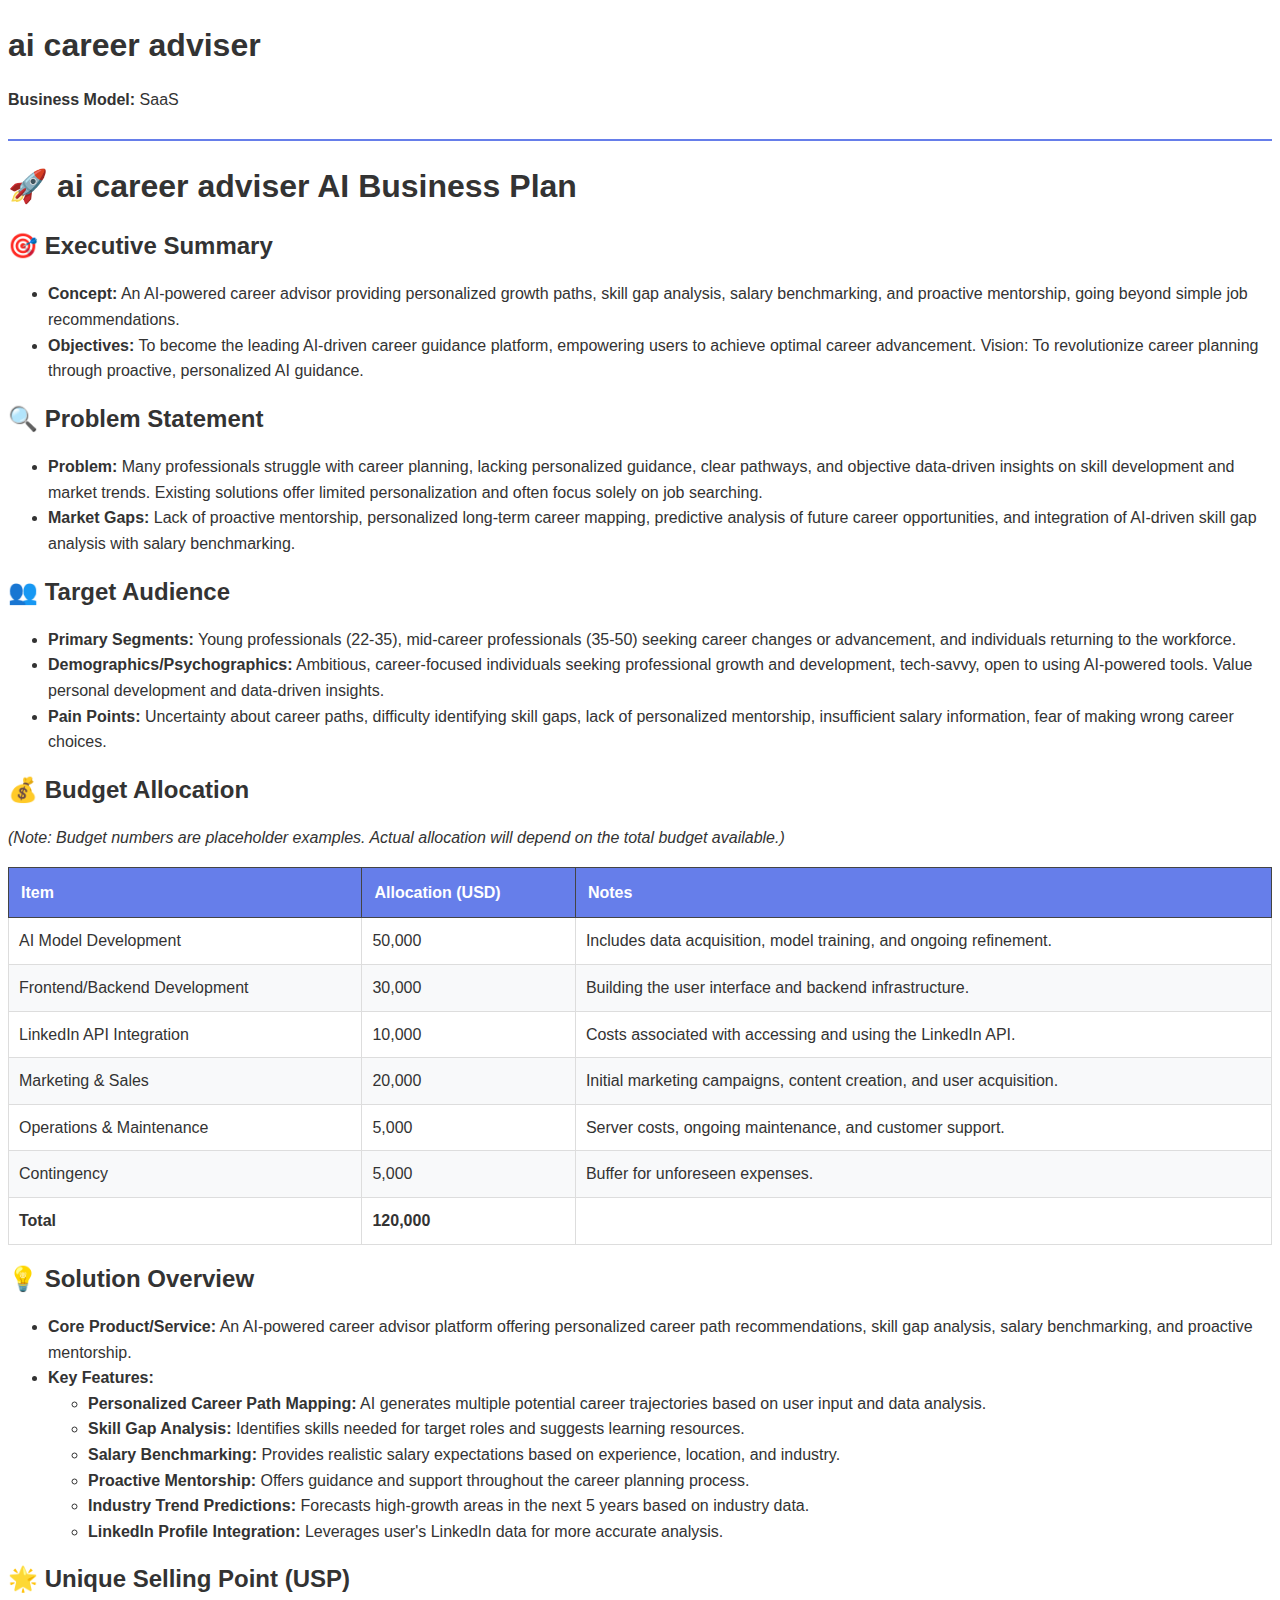
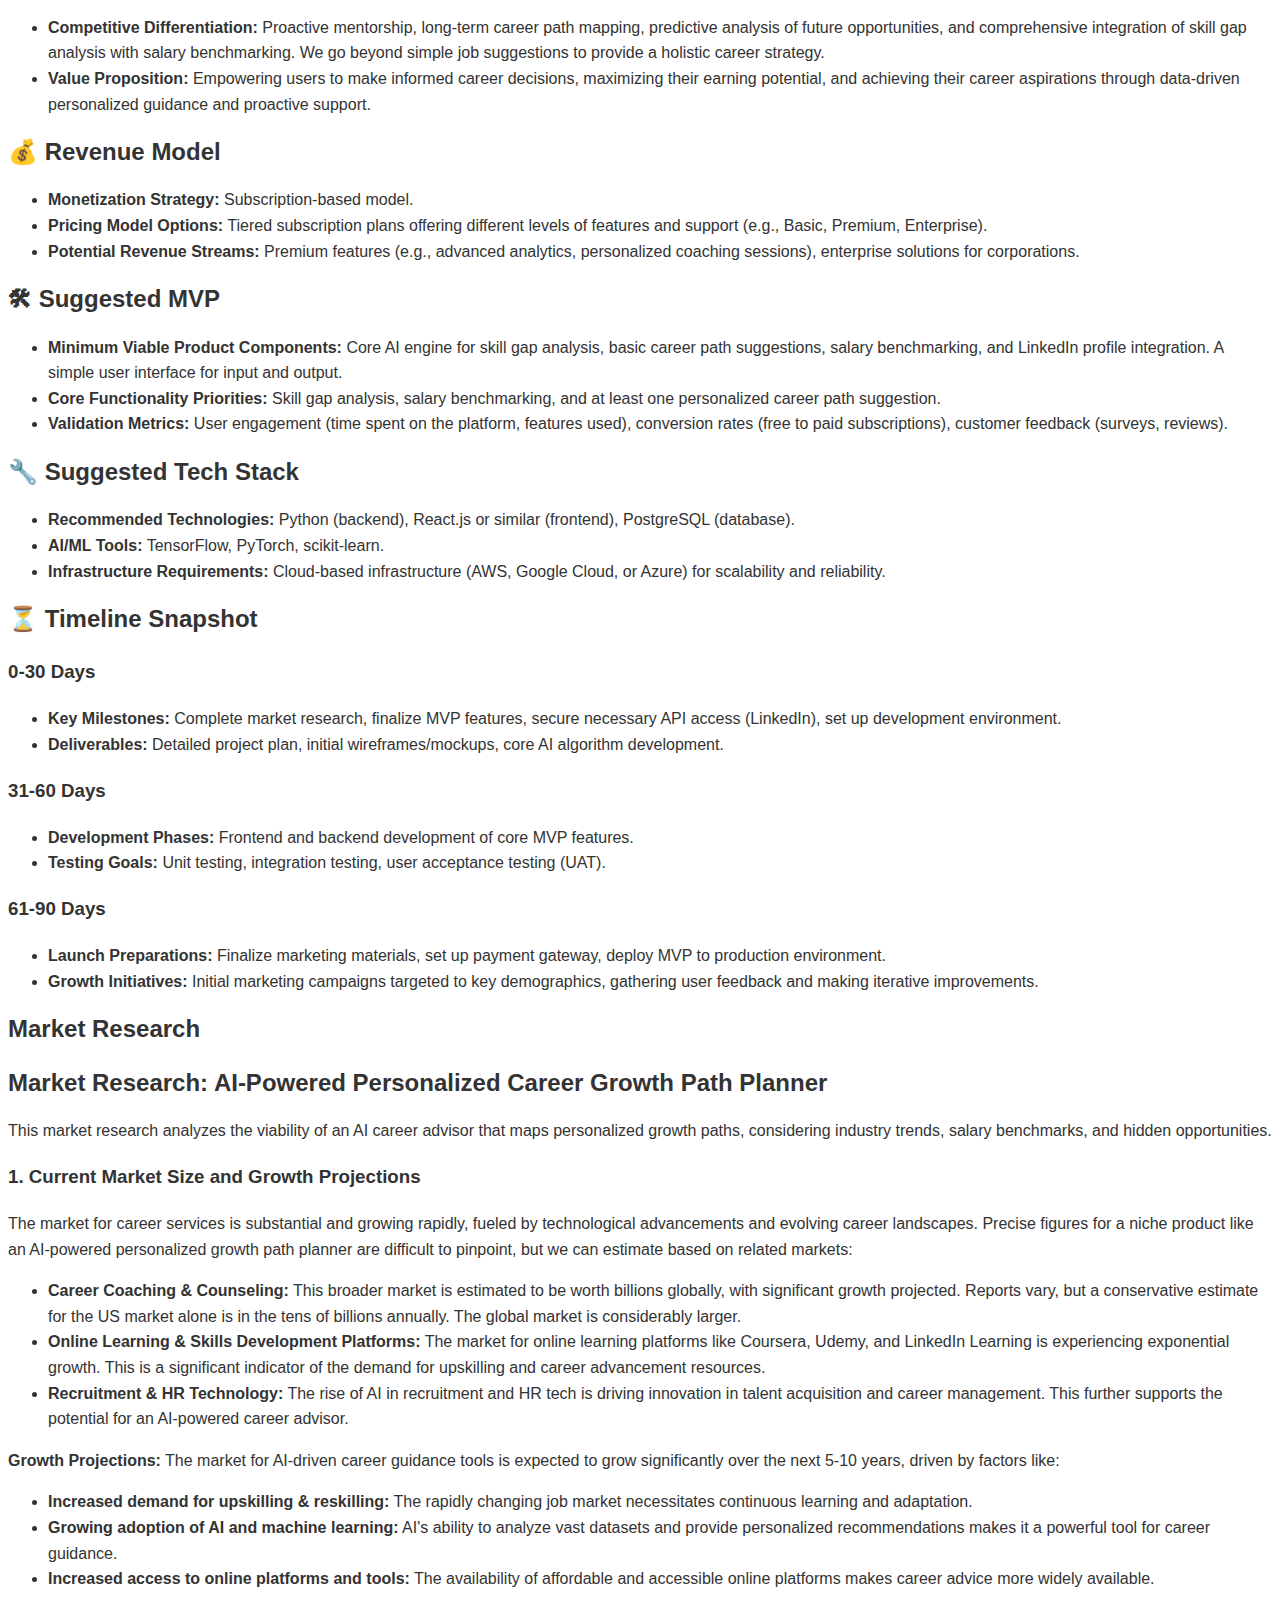
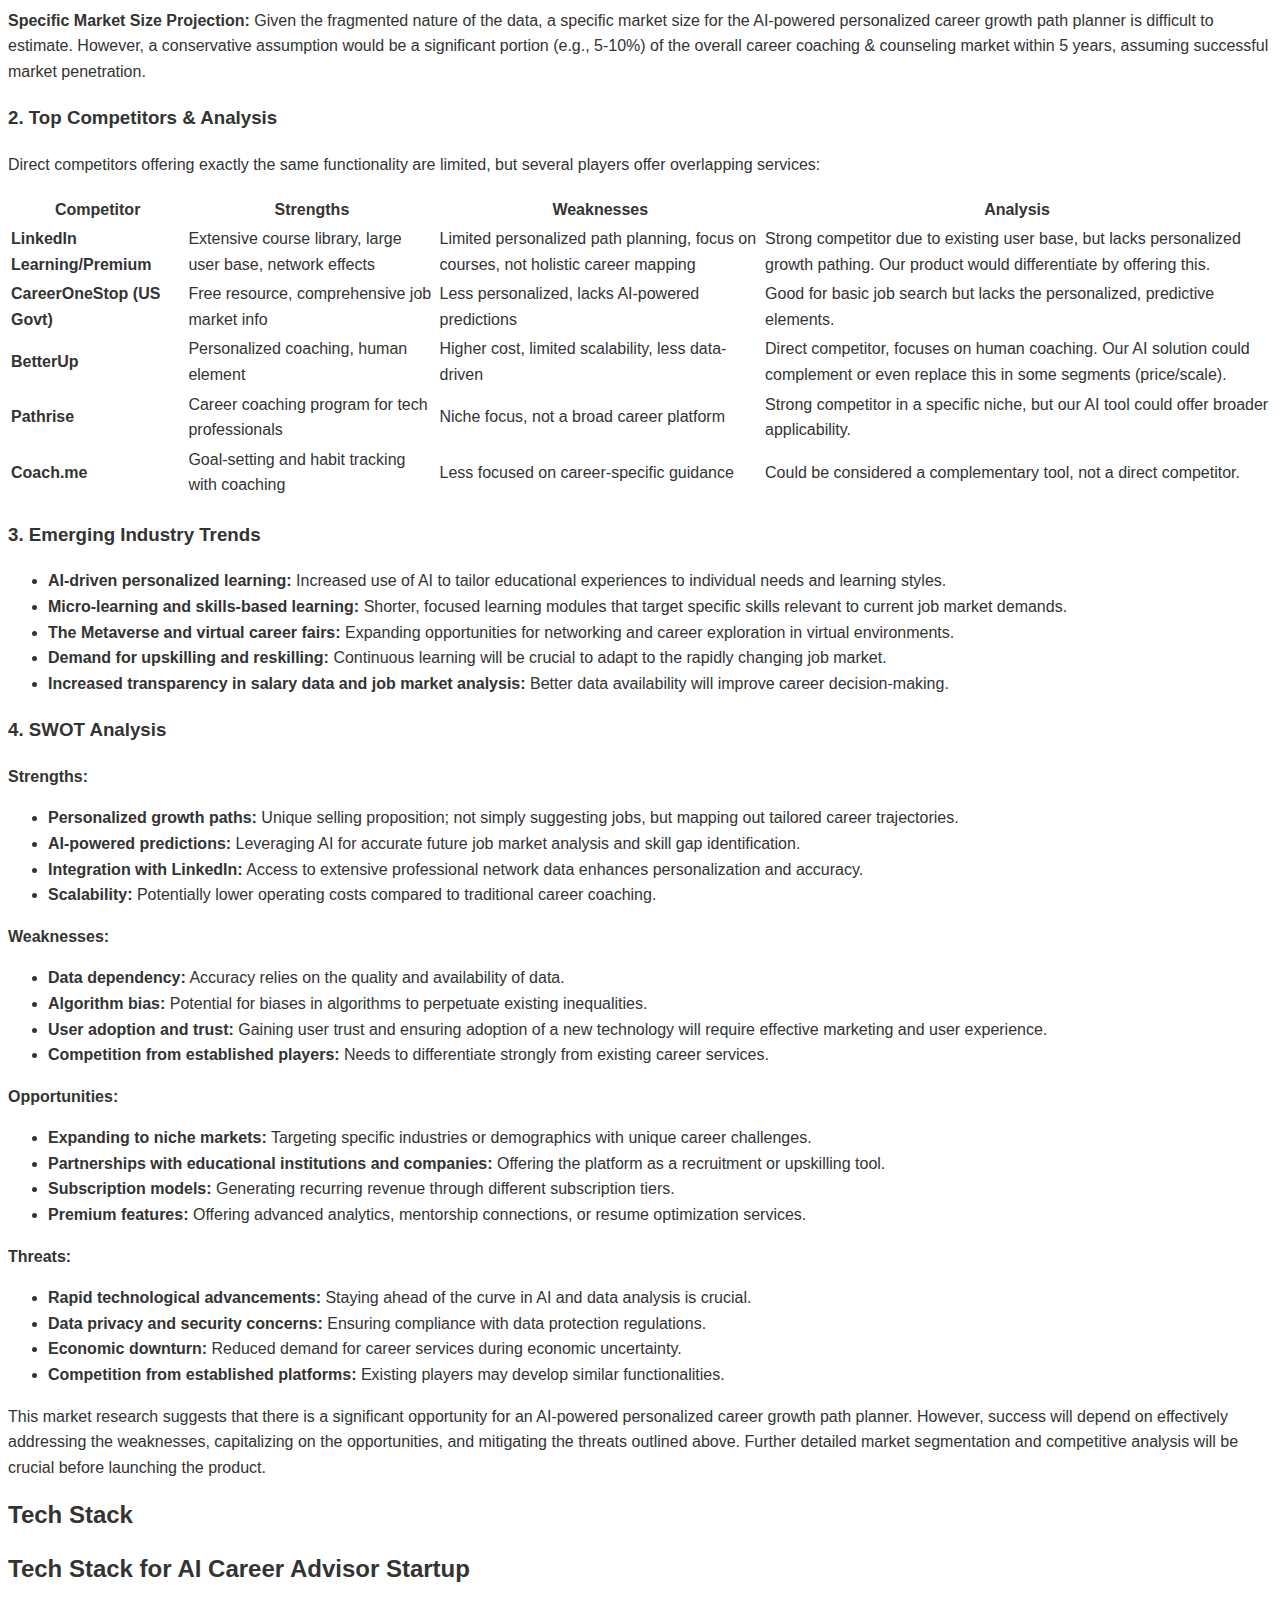
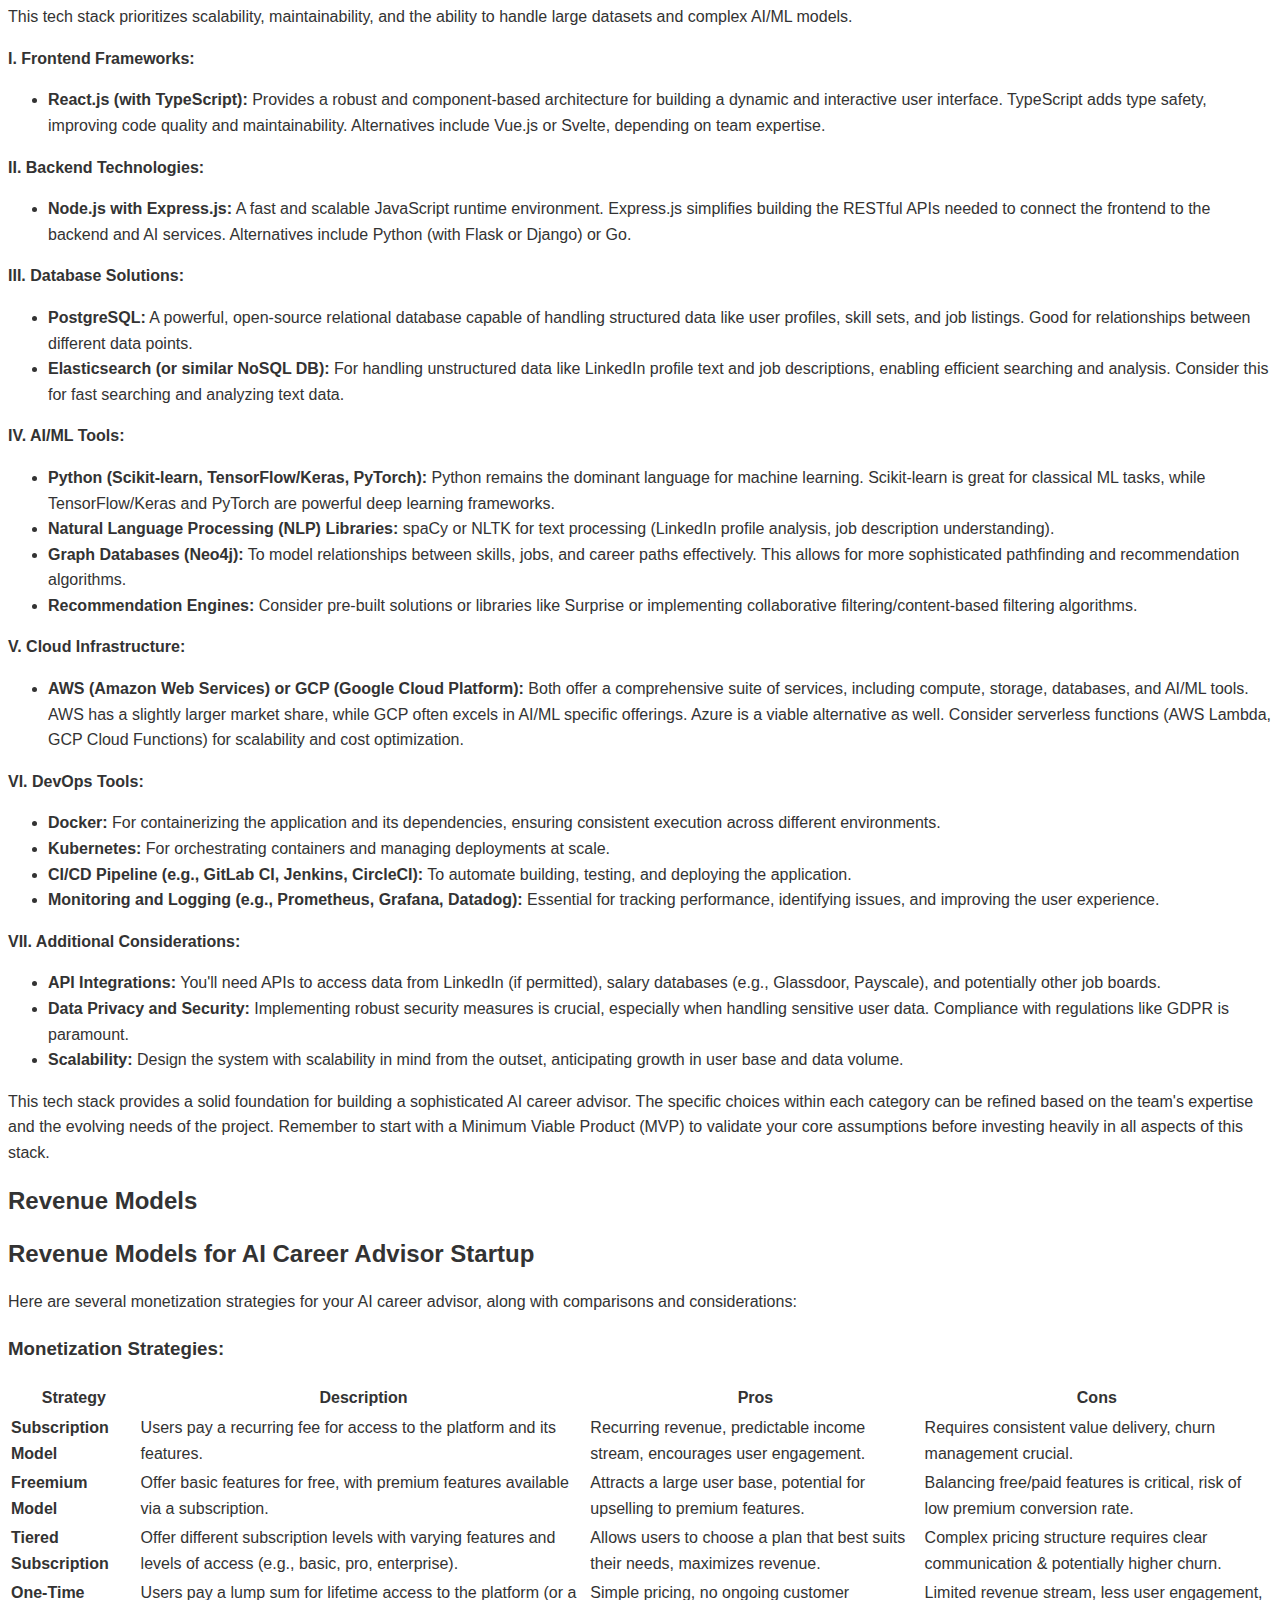
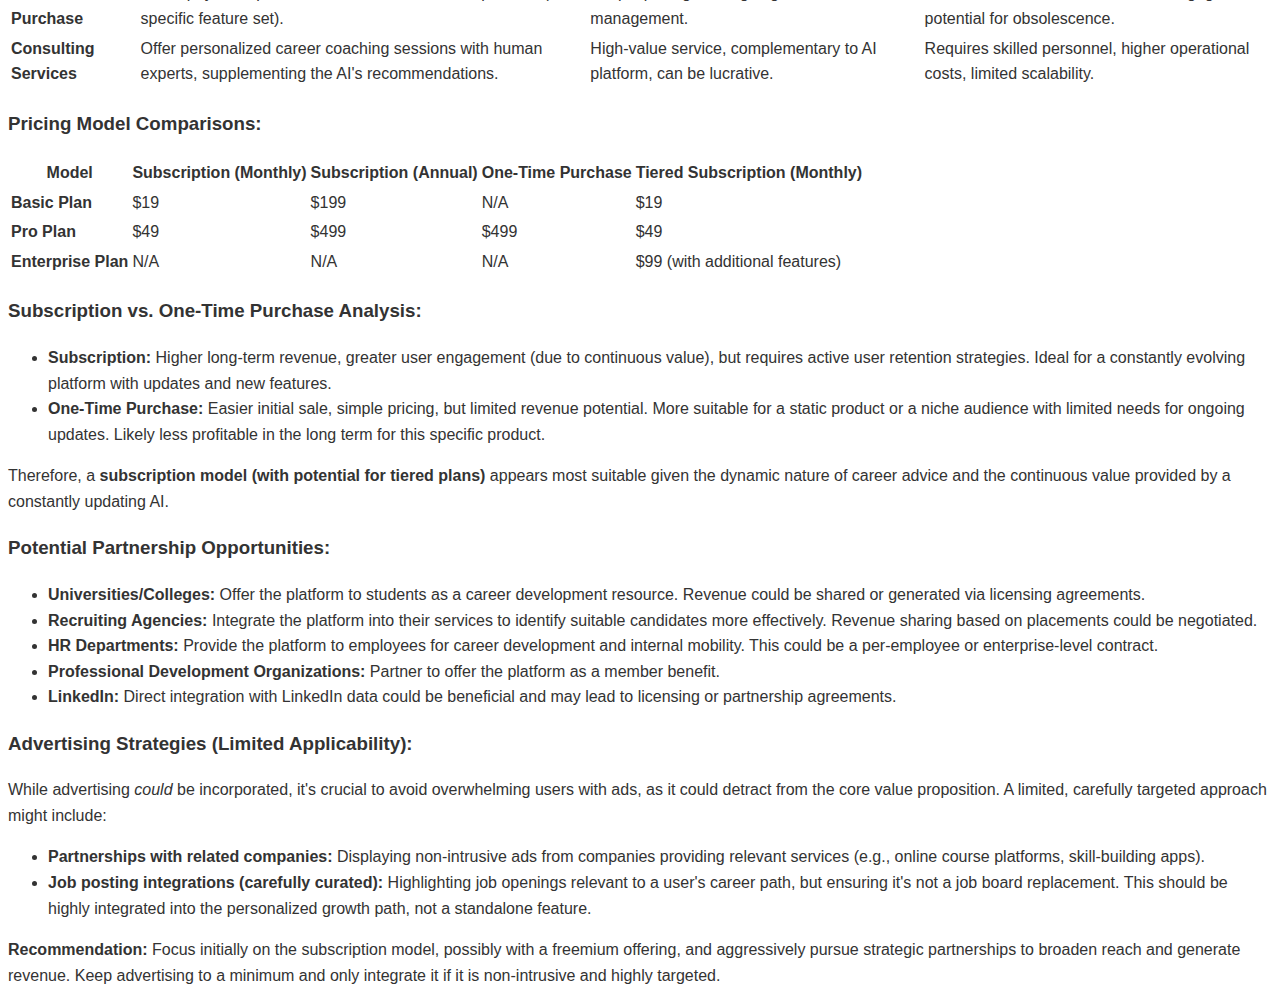
<file: static/uploads/debug.html>
<!DOCTYPE html>
        <html>
        <head>
            <meta charset="utf-8">
            <title>ai career adviser Business Plan</title>
            
        <style>
            body {
                font-family: 'Helvetica', Arial, sans-serif;
                line-height: 1.6;
                color: #333;
                font-size: 12pt;
            }
            h1 { font-size: 24pt; margin: 20px 0 10px; }
            h2 { font-size: 18pt; margin: 15px 0 8px; }
            .pdf-table {
                width: 100%;
                border-collapse: collapse;
                margin: 15px 0;
                page-break-inside: avoid;
            }
            .pdf-table th {
                background-color: #667eea;
                color: white;
                padding: 12px;
                border: 1px solid #444;
                text-align: left;
            }
            .pdf-table td {
                padding: 10px;
                border: 1px solid #ddd;
                vertical-align: top;
            }
            .pdf-table tr:nth-child(even) {
                background-color: #f8f9fa;
            }
            .header-section {
                border-bottom: 2px solid #667eea;
                margin-bottom: 20px;
                padding-bottom: 10px;
            }
        </style>
        
        </head>
        <body>
            <div class="header-section">
                <h1>ai career adviser</h1>
                <p><strong>Business Model:</strong> SaaS</p>
            </div>
            
            <h1>🚀 ai career adviser AI Business Plan</h1>
<h2>🎯 Executive Summary</h2>
<ul>
<li><strong>Concept:</strong> An AI-powered career advisor providing personalized growth paths, skill gap analysis, salary benchmarking, and proactive mentorship, going beyond simple job recommendations.</li>
<li><strong>Objectives:</strong> To become the leading AI-driven career guidance platform, empowering users to achieve optimal career advancement.  Vision: To revolutionize career planning through proactive, personalized AI guidance.</li>
</ul>
<h2>🔍 Problem Statement</h2>
<ul>
<li><strong>Problem:</strong>  Many professionals struggle with career planning, lacking personalized guidance, clear pathways, and objective data-driven insights on skill development and market trends. Existing solutions offer limited personalization and often focus solely on job searching.</li>
<li><strong>Market Gaps:</strong> Lack of proactive mentorship, personalized long-term career mapping, predictive analysis of future career opportunities, and integration of AI-driven skill gap analysis with salary benchmarking.</li>
</ul>
<h2>👥 Target Audience</h2>
<ul>
<li><strong>Primary Segments:</strong> Young professionals (22-35), mid-career professionals (35-50) seeking career changes or advancement, and individuals returning to the workforce.</li>
<li><strong>Demographics/Psychographics:</strong> Ambitious, career-focused individuals seeking professional growth and development, tech-savvy, open to using AI-powered tools.  Value personal development and data-driven insights.</li>
<li><strong>Pain Points:</strong> Uncertainty about career paths, difficulty identifying skill gaps, lack of personalized mentorship, insufficient salary information, fear of making wrong career choices.</li>
</ul>
<h2>💰 Budget Allocation</h2>
<p><em>(Note: Budget numbers are placeholder examples.  Actual allocation will depend on the total budget available.)</em></p>
<table class="pdf-table"><thead><tr>
<th>Item</th>
<th>Allocation (USD)</th>
<th>Notes</th>
</tr>
</thead>
<tbody>
<tr>
<td>AI Model Development</td>
<td>50,000</td>
<td>Includes data acquisition, model training, and ongoing refinement.</td>
</tr>
<tr>
<td>Frontend/Backend Development</td>
<td>30,000</td>
<td>Building the user interface and backend infrastructure.</td>
</tr>
<tr>
<td>LinkedIn API Integration</td>
<td>10,000</td>
<td>Costs associated with accessing and using the LinkedIn API.</td>
</tr>
<tr>
<td>Marketing &amp; Sales</td>
<td>20,000</td>
<td>Initial marketing campaigns, content creation, and user acquisition.</td>
</tr>
<tr>
<td>Operations &amp; Maintenance</td>
<td>5,000</td>
<td>Server costs, ongoing maintenance, and customer support.</td>
</tr>
<tr>
<td>Contingency</td>
<td>5,000</td>
<td>Buffer for unforeseen expenses.</td>
</tr>
<tr>
<td><strong>Total</strong></td>
<td><strong>120,000</strong></td>
<td></td>
</tr>
</tbody>
</table>
<h2>💡 Solution Overview</h2>
<ul>
<li><strong>Core Product/Service:</strong> An AI-powered career advisor platform offering personalized career path recommendations, skill gap analysis, salary benchmarking, and proactive mentorship.</li>
<li><strong>Key Features:</strong><ul>
<li><strong>Personalized Career Path Mapping:</strong>  AI generates multiple potential career trajectories based on user input and data analysis.</li>
<li><strong>Skill Gap Analysis:</strong> Identifies skills needed for target roles and suggests learning resources.</li>
<li><strong>Salary Benchmarking:</strong> Provides realistic salary expectations based on experience, location, and industry.</li>
<li><strong>Proactive Mentorship:</strong> Offers guidance and support throughout the career planning process.</li>
<li><strong>Industry Trend Predictions:</strong> Forecasts high-growth areas in the next 5 years based on industry data.</li>
<li><strong>LinkedIn Profile Integration:</strong>  Leverages user's LinkedIn data for more accurate analysis.</li>
</ul>
</li>
</ul>
<h2>🌟 Unique Selling Point (USP)</h2>
<ul>
<li><strong>Competitive Differentiation:</strong>  Proactive mentorship, long-term career path mapping, predictive analysis of future opportunities, and comprehensive integration of skill gap analysis with salary benchmarking.  We go beyond simple job suggestions to provide a holistic career strategy.</li>
<li><strong>Value Proposition:</strong> Empowering users to make informed career decisions, maximizing their earning potential, and achieving their career aspirations through data-driven personalized guidance and proactive support.</li>
</ul>
<h2>💰 Revenue Model</h2>
<ul>
<li><strong>Monetization Strategy:</strong> Subscription-based model.</li>
<li><strong>Pricing Model Options:</strong> Tiered subscription plans offering different levels of features and support (e.g., Basic, Premium, Enterprise).</li>
<li><strong>Potential Revenue Streams:</strong>  Premium features (e.g., advanced analytics, personalized coaching sessions), enterprise solutions for corporations.</li>
</ul>
<h2>🛠 Suggested MVP</h2>
<ul>
<li><strong>Minimum Viable Product Components:</strong> Core AI engine for skill gap analysis, basic career path suggestions, salary benchmarking, and LinkedIn profile integration.  A simple user interface for input and output.</li>
<li><strong>Core Functionality Priorities:</strong> Skill gap analysis, salary benchmarking, and at least one personalized career path suggestion.</li>
<li><strong>Validation Metrics:</strong> User engagement (time spent on the platform, features used), conversion rates (free to paid subscriptions), customer feedback (surveys, reviews).</li>
</ul>
<h2>🔧 Suggested Tech Stack</h2>
<ul>
<li><strong>Recommended Technologies:</strong> Python (backend), React.js or similar (frontend), PostgreSQL (database).</li>
<li><strong>AI/ML Tools:</strong> TensorFlow, PyTorch, scikit-learn.</li>
<li><strong>Infrastructure Requirements:</strong> Cloud-based infrastructure (AWS, Google Cloud, or Azure) for scalability and reliability.</li>
</ul>
<h2>⏳ Timeline Snapshot</h2>
<h3>0-30 Days</h3>
<ul>
<li><strong>Key Milestones:</strong>  Complete market research, finalize MVP features, secure necessary API access (LinkedIn), set up development environment.</li>
<li><strong>Deliverables:</strong> Detailed project plan, initial wireframes/mockups, core AI algorithm development.</li>
</ul>
<h3>31-60 Days</h3>
<ul>
<li><strong>Development Phases:</strong> Frontend and backend development of core MVP features.</li>
<li><strong>Testing Goals:</strong> Unit testing, integration testing, user acceptance testing (UAT).</li>
</ul>
<h3>61-90 Days</h3>
<ul>
<li><strong>Launch Preparations:</strong>  Finalize marketing materials, set up payment gateway, deploy MVP to production environment.</li>
<li><strong>Growth Initiatives:</strong> Initial marketing campaigns targeted to key demographics, gathering user feedback and making iterative improvements.</li>
</ul>
            
            <h2>Market Research</h2>
            <h2>Market Research: AI-Powered Personalized Career Growth Path Planner</h2>
<p>This market research analyzes the viability of an AI career advisor that maps personalized growth paths, considering industry trends, salary benchmarks, and hidden opportunities.</p>
<h3>1. Current Market Size and Growth Projections</h3>
<p>The market for career services is substantial and growing rapidly, fueled by technological advancements and evolving career landscapes.  Precise figures for a niche product like an AI-powered personalized growth path planner are difficult to pinpoint, but we can estimate based on related markets:</p>
<ul>
<li><strong>Career Coaching &amp; Counseling:</strong>  This broader market is estimated to be worth billions globally, with significant growth projected.  Reports vary, but a conservative estimate for the US market alone is in the tens of billions annually.  The global market is considerably larger.</li>
<li><strong>Online Learning &amp; Skills Development Platforms:</strong>  The market for online learning platforms like Coursera, Udemy, and LinkedIn Learning is experiencing exponential growth.  This is a significant indicator of the demand for upskilling and career advancement resources.</li>
<li><strong>Recruitment &amp; HR Technology:</strong>  The rise of AI in recruitment and HR tech is driving innovation in talent acquisition and career management. This further supports the potential for an AI-powered career advisor.</li>
</ul>
<p><strong>Growth Projections:</strong> The market for AI-driven career guidance tools is expected to grow significantly over the next 5-10 years, driven by factors like:</p>
<ul>
<li><strong>Increased demand for upskilling &amp; reskilling:</strong> The rapidly changing job market necessitates continuous learning and adaptation.</li>
<li><strong>Growing adoption of AI and machine learning:</strong> AI's ability to analyze vast datasets and provide personalized recommendations makes it a powerful tool for career guidance.</li>
<li><strong>Increased access to online platforms and tools:</strong> The availability of affordable and accessible online platforms makes career advice more widely available.</li>
</ul>
<p><strong>Specific Market Size Projection:</strong>  Given the fragmented nature of the data,  a specific market size for the AI-powered personalized career growth path planner is difficult to estimate. However,  a conservative assumption would be a significant portion (e.g., 5-10%) of the overall career coaching &amp; counseling market within 5 years, assuming successful market penetration.</p>
<h3>2. Top Competitors &amp; Analysis</h3>
<p>Direct competitors offering exactly the same functionality are limited, but several players offer overlapping services:</p>
<table class="table table-bordered table-striped mt-4">
<thead>
<tr>
<th>Competitor</th>
<th>Strengths</th>
<th>Weaknesses</th>
<th>Analysis</th>
</tr>
</thead>
<tbody>
<tr>
<td><strong>LinkedIn Learning/Premium</strong></td>
<td>Extensive course library, large user base, network effects</td>
<td>Limited personalized path planning, focus on courses, not holistic career mapping</td>
<td>Strong competitor due to existing user base, but lacks personalized growth pathing.  Our product would differentiate by offering this.</td>
</tr>
<tr>
<td><strong>CareerOneStop (US Govt)</strong></td>
<td>Free resource, comprehensive job market info</td>
<td>Less personalized, lacks AI-powered predictions</td>
<td>Good for basic job search but lacks the personalized, predictive elements.</td>
</tr>
<tr>
<td><strong>BetterUp</strong></td>
<td>Personalized coaching, human element</td>
<td>Higher cost, limited scalability, less data-driven</td>
<td>Direct competitor, focuses on human coaching. Our AI solution could complement or even replace this in some segments (price/scale).</td>
</tr>
<tr>
<td><strong>Pathrise</strong></td>
<td>Career coaching program for tech professionals</td>
<td>Niche focus, not a broad career platform</td>
<td>Strong competitor in a specific niche, but our AI tool could offer broader applicability.</td>
</tr>
<tr>
<td><strong>Coach.me</strong></td>
<td>Goal-setting and habit tracking with coaching</td>
<td>Less focused on career-specific guidance</td>
<td>Could be considered a complementary tool, not a direct competitor.</td>
</tr>
</tbody>
</table>
<h3>3. Emerging Industry Trends</h3>
<ul>
<li><strong>AI-driven personalized learning:</strong> Increased use of AI to tailor educational experiences to individual needs and learning styles.</li>
<li><strong>Micro-learning and skills-based learning:</strong>  Shorter, focused learning modules that target specific skills relevant to current job market demands.</li>
<li><strong>The Metaverse and virtual career fairs:</strong> Expanding opportunities for networking and career exploration in virtual environments.</li>
<li><strong>Demand for upskilling and reskilling:</strong> Continuous learning will be crucial to adapt to the rapidly changing job market.</li>
<li><strong>Increased transparency in salary data and job market analysis:</strong>  Better data availability will improve career decision-making.</li>
</ul>
<h3>4. SWOT Analysis</h3>
<p><strong>Strengths:</strong></p>
<ul>
<li><strong>Personalized growth paths:</strong>  Unique selling proposition; not simply suggesting jobs, but mapping out tailored career trajectories.</li>
<li><strong>AI-powered predictions:</strong>  Leveraging AI for accurate future job market analysis and skill gap identification.</li>
<li><strong>Integration with LinkedIn:</strong>  Access to extensive professional network data enhances personalization and accuracy.</li>
<li><strong>Scalability:</strong>  Potentially lower operating costs compared to traditional career coaching.</li>
</ul>
<p><strong>Weaknesses:</strong></p>
<ul>
<li><strong>Data dependency:</strong>  Accuracy relies on the quality and availability of data.</li>
<li><strong>Algorithm bias:</strong>  Potential for biases in algorithms to perpetuate existing inequalities.</li>
<li><strong>User adoption and trust:</strong>  Gaining user trust and ensuring adoption of a new technology will require effective marketing and user experience.</li>
<li><strong>Competition from established players:</strong>  Needs to differentiate strongly from existing career services.</li>
</ul>
<p><strong>Opportunities:</strong></p>
<ul>
<li><strong>Expanding to niche markets:</strong> Targeting specific industries or demographics with unique career challenges.</li>
<li><strong>Partnerships with educational institutions and companies:</strong>  Offering the platform as a recruitment or upskilling tool.</li>
<li><strong>Subscription models:</strong>  Generating recurring revenue through different subscription tiers.</li>
<li><strong>Premium features:</strong>  Offering advanced analytics, mentorship connections, or resume optimization services.</li>
</ul>
<p><strong>Threats:</strong></p>
<ul>
<li><strong>Rapid technological advancements:</strong>  Staying ahead of the curve in AI and data analysis is crucial.</li>
<li><strong>Data privacy and security concerns:</strong>  Ensuring compliance with data protection regulations.</li>
<li><strong>Economic downturn:</strong>  Reduced demand for career services during economic uncertainty.</li>
<li><strong>Competition from established platforms:</strong>  Existing players may develop similar functionalities.</li>
</ul>
<p>This market research suggests that there is a significant opportunity for an AI-powered personalized career growth path planner. However, success will depend on effectively addressing the weaknesses, capitalizing on the opportunities, and mitigating the threats outlined above.  Further detailed market segmentation and competitive analysis will be crucial before launching the product.</p>
            
            <h2>Tech Stack</h2>
            <h2>Tech Stack for AI Career Advisor Startup</h2>
<p>This tech stack prioritizes scalability, maintainability, and the ability to handle large datasets and complex AI/ML models.</p>
<p><strong>I. Frontend Frameworks:</strong></p>
<ul>
<li><strong>React.js (with TypeScript):</strong>  Provides a robust and component-based architecture for building a dynamic and interactive user interface. TypeScript adds type safety, improving code quality and maintainability.  Alternatives include Vue.js or Svelte, depending on team expertise.</li>
</ul>
<p><strong>II. Backend Technologies:</strong></p>
<ul>
<li><strong>Node.js with Express.js:</strong> A fast and scalable JavaScript runtime environment. Express.js simplifies building the RESTful APIs needed to connect the frontend to the backend and AI services.  Alternatives include Python (with Flask or Django) or Go.</li>
</ul>
<p><strong>III. Database Solutions:</strong></p>
<ul>
<li><strong>PostgreSQL:</strong> A powerful, open-source relational database capable of handling structured data like user profiles, skill sets, and job listings.  Good for relationships between different data points.</li>
<li><strong>Elasticsearch (or similar NoSQL DB):</strong> For handling unstructured data like LinkedIn profile text and job descriptions, enabling efficient searching and analysis.  Consider this for fast searching and analyzing text data.</li>
</ul>
<p><strong>IV. AI/ML Tools:</strong></p>
<ul>
<li><strong>Python (Scikit-learn, TensorFlow/Keras, PyTorch):</strong> Python remains the dominant language for machine learning.  Scikit-learn is great for classical ML tasks, while TensorFlow/Keras and PyTorch are powerful deep learning frameworks.</li>
<li><strong>Natural Language Processing (NLP) Libraries:</strong> spaCy or NLTK for text processing (LinkedIn profile analysis, job description understanding).</li>
<li><strong>Graph Databases (Neo4j):</strong> To model relationships between skills, jobs, and career paths effectively. This allows for more sophisticated pathfinding and recommendation algorithms.</li>
<li><strong>Recommendation Engines:</strong> Consider pre-built solutions or libraries like Surprise or implementing collaborative filtering/content-based filtering algorithms.</li>
</ul>
<p><strong>V. Cloud Infrastructure:</strong></p>
<ul>
<li><strong>AWS (Amazon Web Services) or GCP (Google Cloud Platform):</strong> Both offer a comprehensive suite of services, including compute, storage, databases, and AI/ML tools.  AWS has a slightly larger market share, while GCP often excels in AI/ML specific offerings.  Azure is a viable alternative as well.  Consider serverless functions (AWS Lambda, GCP Cloud Functions) for scalability and cost optimization.</li>
</ul>
<p><strong>VI. DevOps Tools:</strong></p>
<ul>
<li><strong>Docker:</strong> For containerizing the application and its dependencies, ensuring consistent execution across different environments.</li>
<li><strong>Kubernetes:</strong> For orchestrating containers and managing deployments at scale.</li>
<li><strong>CI/CD Pipeline (e.g., GitLab CI, Jenkins, CircleCI):</strong> To automate building, testing, and deploying the application.</li>
<li><strong>Monitoring and Logging (e.g., Prometheus, Grafana, Datadog):</strong>  Essential for tracking performance, identifying issues, and improving the user experience.</li>
</ul>
<p><strong>VII.  Additional Considerations:</strong></p>
<ul>
<li><strong>API Integrations:</strong> You'll need APIs to access data from LinkedIn (if permitted), salary databases (e.g., Glassdoor, Payscale), and potentially other job boards.</li>
<li><strong>Data Privacy and Security:</strong>  Implementing robust security measures is crucial, especially when handling sensitive user data.  Compliance with regulations like GDPR is paramount.</li>
<li><strong>Scalability:</strong> Design the system with scalability in mind from the outset, anticipating growth in user base and data volume.</li>
</ul>
<p>This tech stack provides a solid foundation for building a sophisticated AI career advisor.  The specific choices within each category can be refined based on the team's expertise and the evolving needs of the project. Remember to start with a Minimum Viable Product (MVP) to validate your core assumptions before investing heavily in all aspects of this stack.</p>
            
            <h2>Revenue Models</h2>
            <h2>Revenue Models for AI Career Advisor Startup</h2>
<p>Here are several monetization strategies for your AI career advisor, along with comparisons and considerations:</p>
<h3>Monetization Strategies:</h3>
<table class="table table-bordered table-striped mt-4">
<thead>
<tr>
<th>Strategy</th>
<th>Description</th>
<th>Pros</th>
<th>Cons</th>
</tr>
</thead>
<tbody>
<tr>
<td><strong>Subscription Model</strong></td>
<td>Users pay a recurring fee for access to the platform and its features.</td>
<td>Recurring revenue, predictable income stream, encourages user engagement.</td>
<td>Requires consistent value delivery, churn management crucial.</td>
</tr>
<tr>
<td><strong>Freemium Model</strong></td>
<td>Offer basic features for free, with premium features available via a subscription.</td>
<td>Attracts a large user base, potential for upselling to premium features.</td>
<td>Balancing free/paid features is critical, risk of low premium conversion rate.</td>
</tr>
<tr>
<td><strong>Tiered Subscription</strong></td>
<td>Offer different subscription levels with varying features and levels of access (e.g., basic, pro, enterprise).</td>
<td>Allows users to choose a plan that best suits their needs, maximizes revenue.</td>
<td>Complex pricing structure requires clear communication &amp; potentially higher churn.</td>
</tr>
<tr>
<td><strong>One-Time Purchase</strong></td>
<td>Users pay a lump sum for lifetime access to the platform (or a specific feature set).</td>
<td>Simple pricing, no ongoing customer management.</td>
<td>Limited revenue stream, less user engagement, potential for obsolescence.</td>
</tr>
<tr>
<td><strong>Consulting Services</strong></td>
<td>Offer personalized career coaching sessions with human experts, supplementing the AI's recommendations.</td>
<td>High-value service, complementary to AI platform, can be lucrative.</td>
<td>Requires skilled personnel, higher operational costs, limited scalability.</td>
</tr>
</tbody>
</table>
<h3>Pricing Model Comparisons:</h3>
<table class="table table-bordered table-striped mt-4">
<thead>
<tr>
<th>Model</th>
<th>Subscription (Monthly)</th>
<th>Subscription (Annual)</th>
<th>One-Time Purchase</th>
<th>Tiered Subscription (Monthly)</th>
</tr>
</thead>
<tbody>
<tr>
<td><strong>Basic Plan</strong></td>
<td>$19</td>
<td>$199</td>
<td>N/A</td>
<td>$19</td>
</tr>
<tr>
<td><strong>Pro Plan</strong></td>
<td>$49</td>
<td>$499</td>
<td>$499</td>
<td>$49</td>
</tr>
<tr>
<td><strong>Enterprise Plan</strong></td>
<td>N/A</td>
<td>N/A</td>
<td>N/A</td>
<td>$99 (with additional features)</td>
</tr>
</tbody>
</table>
<h3>Subscription vs. One-Time Purchase Analysis:</h3>
<ul>
<li><strong>Subscription:</strong> Higher long-term revenue, greater user engagement (due to continuous value), but requires active user retention strategies.  Ideal for a constantly evolving platform with updates and new features.</li>
<li><strong>One-Time Purchase:</strong> Easier initial sale, simple pricing, but limited revenue potential. More suitable for a static product or a niche audience with limited needs for ongoing updates.  Likely less profitable in the long term for this specific product.</li>
</ul>
<p>Therefore, a <strong>subscription model (with potential for tiered plans)</strong> appears most suitable given the dynamic nature of career advice and the continuous value provided by a constantly updating AI.</p>
<h3>Potential Partnership Opportunities:</h3>
<ul>
<li><strong>Universities/Colleges:</strong> Offer the platform to students as a career development resource.  Revenue could be shared or generated via licensing agreements.</li>
<li><strong>Recruiting Agencies:</strong> Integrate the platform into their services to identify suitable candidates more effectively.  Revenue sharing based on placements could be negotiated.</li>
<li><strong>HR Departments:</strong> Provide the platform to employees for career development and internal mobility.  This could be a per-employee or enterprise-level contract.</li>
<li><strong>Professional Development Organizations:</strong> Partner to offer the platform as a member benefit.</li>
<li><strong>LinkedIn:</strong> Direct integration with LinkedIn data could be beneficial and may lead to licensing or partnership agreements.</li>
</ul>
<h3>Advertising Strategies (Limited Applicability):</h3>
<p>While advertising <em>could</em> be incorporated, it's crucial to avoid overwhelming users with ads, as it could detract from the core value proposition.  A limited, carefully targeted approach might include:</p>
<ul>
<li><strong>Partnerships with related companies:</strong>  Displaying non-intrusive ads from companies providing relevant services (e.g., online course platforms, skill-building apps).</li>
<li><strong>Job posting integrations (carefully curated):</strong>  Highlighting job openings relevant to a user's career path, but ensuring it's not a job board replacement.  This should be highly integrated into the personalized growth path, not a standalone feature.</li>
</ul>
<p><strong>Recommendation:</strong>  Focus initially on the subscription model, possibly with a freemium offering, and aggressively pursue strategic partnerships to broaden reach and generate revenue.  Keep advertising to a minimum and only integrate it if it is non-intrusive and highly targeted.</p>
        </body>
        </html>
</file>
